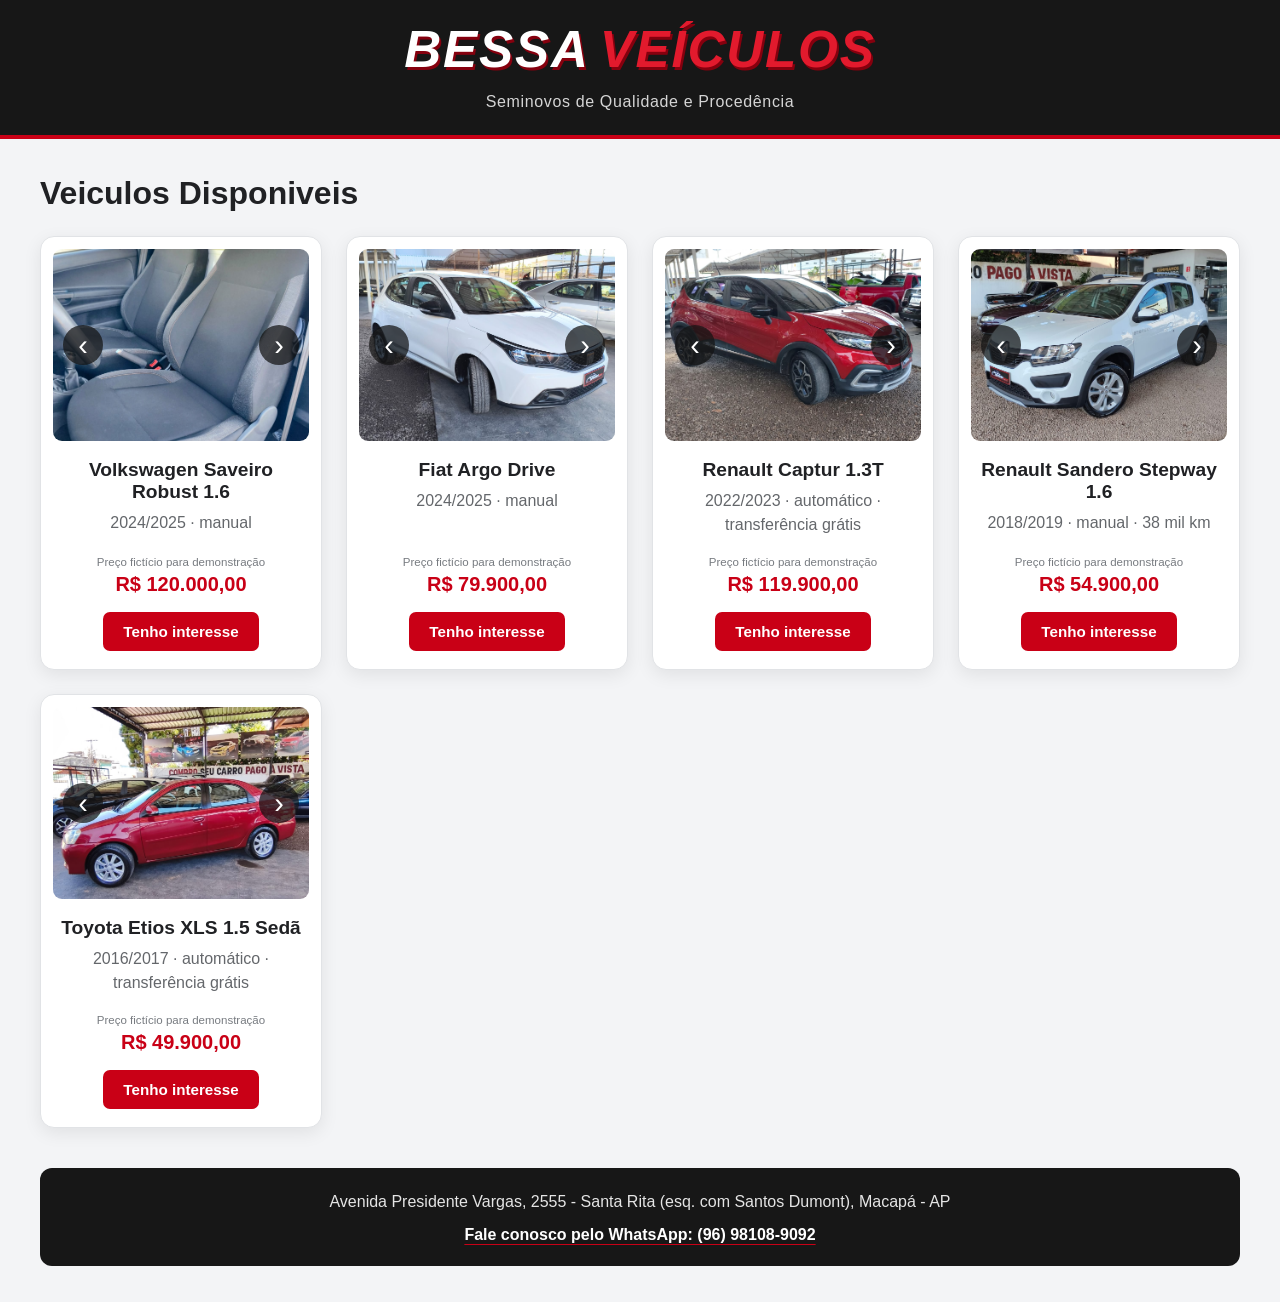
<file: index.html>
<!DOCTYPE html>
<html lang="pt-br">
<head>
    <meta charset="UTF-8">
    <meta name="viewport" content="width=device-width, initial-scale=1.0">
    <title>Bessa Veículos Macapá</title>
    <link rel="stylesheet" href="styles.css">
</head>
<body>
    <header class="marca">
        <span class="marca-nome">Bessa <span>Veículos</span></span>
    </header>
    <p class="slogan">Seminovos de Qualidade e Procedência</p>
    <main>
        <section id="vitrine">
            <h2>Veiculos Disponiveis</h2>
            <article class="veiculo veiculo-1" data-galeria="saveiro">
                <div class="carrosel">
                    <img src="img/saveiro.jpg" alt="Volkswagen Saveiro Robust 1.6">
                    <button class="btn-voltar" type="button" aria-label="Foto anterior">&lsaquo;</button>
                    <button class="btn-avancar" type="button" aria-label="Próxima foto">&rsaquo;</button>
                </div>
                <h3>Volkswagen Saveiro Robust 1.6</h3>
                <p>2024/2025 · manual</p>
                <p class="preco-legenda">Preço fictício para demonstração</p>
                <h2 class="preco">R$ 120.000,00</h2>
                <a class="btn-interesse" href="https://wa.me/5596981089092?text=Ol%C3%A1%2C%20tenho%20interesse%20na%20Volkswagen%20Saveiro%20Robust%201.6." target="_blank" rel="noopener noreferrer">Tenho interesse</a>
            </article>

            <article class="veiculo" data-galeria="argo">
                <div class="carrosel">
                    <img src="img/PHOTO-2026-10-15-19-53-22 5.jpg" alt="Fiat Argo Drive branco">
                    <button class="btn-voltar" type="button" aria-label="Foto anterior">&lsaquo;</button>
                    <button class="btn-avancar" type="button" aria-label="Próxima foto">&rsaquo;</button>
                </div>
                <h3>Fiat Argo Drive</h3>
                <p>2024/2025 · manual</p>
                <p class="preco-legenda">Preço fictício para demonstração</p>
                <h2 class="preco">R$ 79.900,00</h2>
                <a class="btn-interesse" href="https://wa.me/5596981089092?text=Ol%C3%A1%2C%20tenho%20interesse%20no%20Fiat%20Argo%20Drive." target="_blank" rel="noopener noreferrer">Tenho interesse</a>
            </article>

            <article class="veiculo" data-galeria="captur">
                <div class="carrosel">
                    <img src="img/PHOTO-2026-10-15-19-53-22 32.jpg" alt="Renault Captur vermelho">
                    <button class="btn-voltar" type="button" aria-label="Foto anterior">&lsaquo;</button>
                    <button class="btn-avancar" type="button" aria-label="Próxima foto">&rsaquo;</button>
                </div>
                <h3>Renault Captur 1.3T</h3>
                <p>2022/2023 · automático · transferência grátis</p>
                <p class="preco-legenda">Preço fictício para demonstração</p>
                <h2 class="preco">R$ 119.900,00</h2>
                <a class="btn-interesse" href="https://wa.me/5596981089092?text=Ol%C3%A1%2C%20tenho%20interesse%20no%20Renault%20Captur%201.3T." target="_blank" rel="noopener noreferrer">Tenho interesse</a>
            </article>

            <article class="veiculo" data-galeria="sandero">
                <div class="carrosel">
                    <img src="img/PHOTO-2026-10-15-19-53-22 43.jpg" alt="Renault Sandero Stepway branco">
                    <button class="btn-voltar" type="button" aria-label="Foto anterior">&lsaquo;</button>
                    <button class="btn-avancar" type="button" aria-label="Próxima foto">&rsaquo;</button>
                </div>
                <h3>Renault Sandero Stepway 1.6</h3>
                <p>2018/2019 · manual · 38 mil km</p>
                <p class="preco-legenda">Preço fictício para demonstração</p>
                <h2 class="preco">R$ 54.900,00</h2>
                <a class="btn-interesse" href="https://wa.me/5596981089092?text=Ol%C3%A1%2C%20tenho%20interesse%20no%20Renault%20Sandero%20Stepway%201.6." target="_blank" rel="noopener noreferrer">Tenho interesse</a>
            </article>

            <article class="veiculo" data-galeria="etios">
                <div class="carrosel">
                    <img src="img/PHOTO-2026-10-15-19-53-22 13.jpg" alt="Toyota Etios XLS Sedan vermelho">
                    <button class="btn-voltar" type="button" aria-label="Foto anterior">&lsaquo;</button>
                    <button class="btn-avancar" type="button" aria-label="Próxima foto">&rsaquo;</button>
                </div>
                <h3>Toyota Etios XLS 1.5 Sedã</h3>
                <p>2016/2017 · automático · transferência grátis</p>
                <p class="preco-legenda">Preço fictício para demonstração</p>
                <h2 class="preco">R$ 49.900,00</h2>
                <a class="btn-interesse" href="https://wa.me/5596981089092?text=Ol%C3%A1%2C%20tenho%20interesse%20no%20Toyota%20Etios%20XLS%201.5%20Sed%C3%A3." target="_blank" rel="noopener noreferrer">Tenho interesse</a>
            </article>
        </section>
        <footer>
            <p>Avenida Presidente Vargas, 2555 - Santa Rita (esq. com Santos Dumont), Macapá - AP</p>
            <a href="https://wa.me/5596981089092">Fale conosco pelo WhatsApp: (96) 98108-9092</a>
        </footer>
    </main>
    <dialog class="detalhe-veiculo" aria-labelledby="detalhe-titulo">
        <button class="detalhe-fechar" type="button" aria-label="Fechar detalhes">&times;</button>
        <div class="detalhe-foto">
            <img class="detalhe-imagem" alt="">
            <button class="detalhe-voltar" type="button" aria-label="Foto anterior">&lsaquo;</button>
            <button class="detalhe-avancar" type="button" aria-label="Próxima foto">&rsaquo;</button>
        </div>
        <div class="detalhe-conteudo">
            <h2 id="detalhe-titulo"></h2>
            <p class="detalhe-informacoes"></p>
            <p class="detalhe-legenda"></p>
            <p class="detalhe-preco"></p>
            <a class="btn-interesse detalhe-interesse" href="#" target="_blank" rel="noopener noreferrer">Tenho interesse</a>
        </div>
    </dialog>
    <script src="script.js"></script>
</body>
</html>
</file>
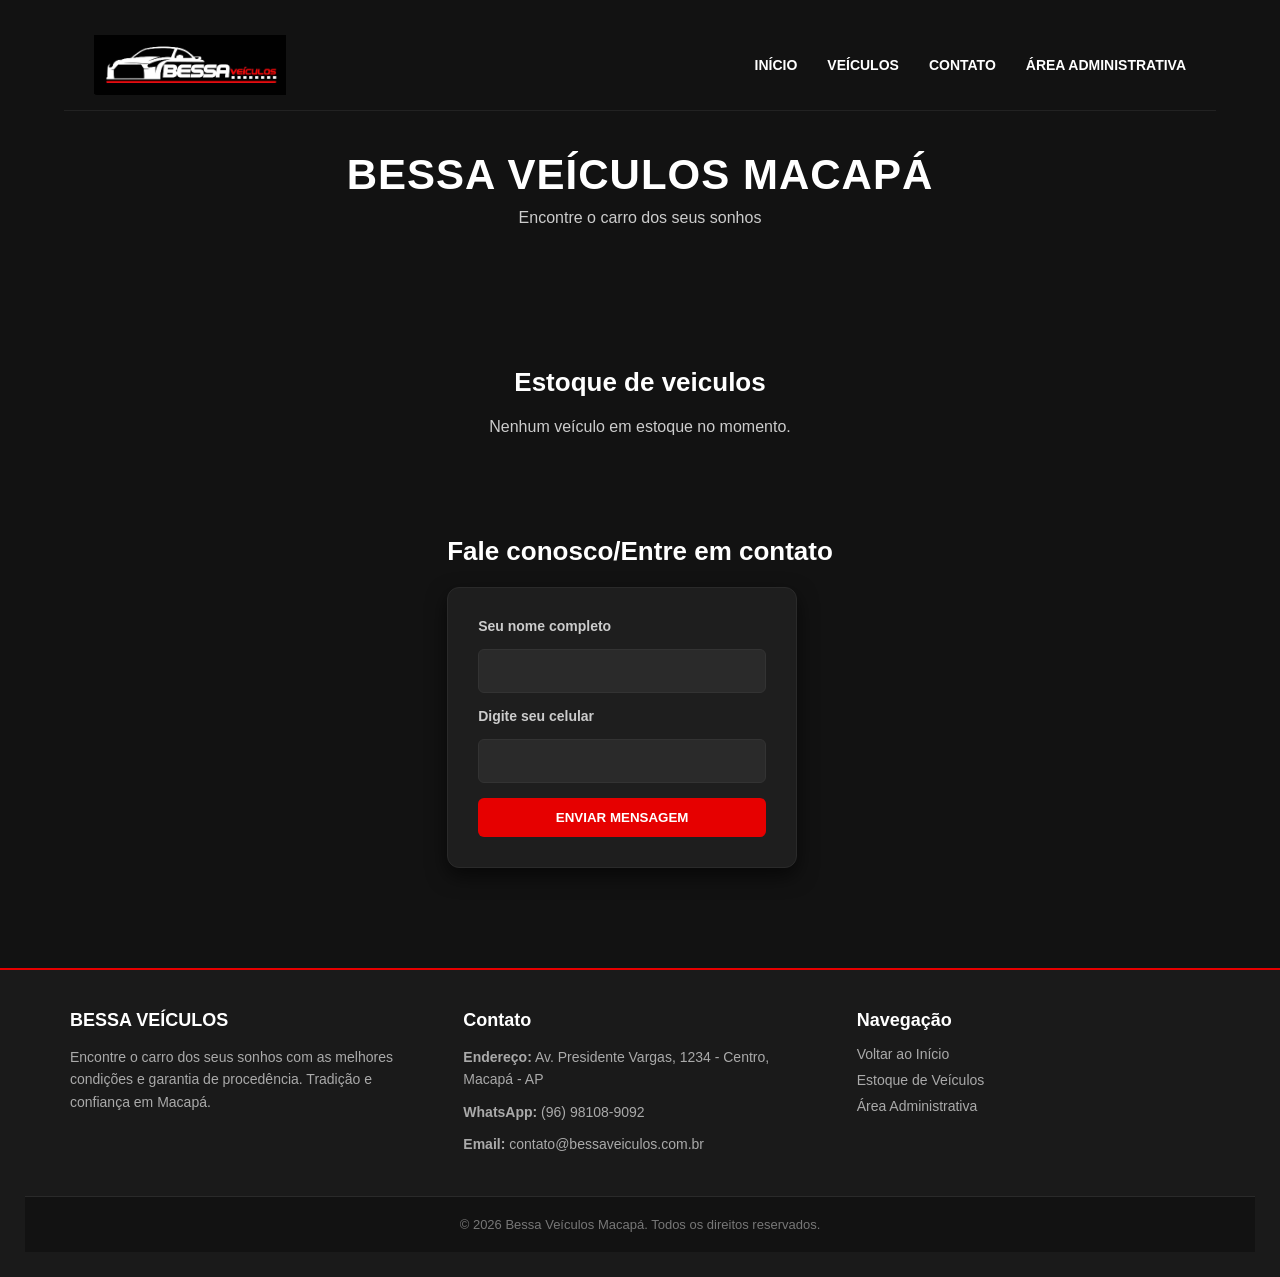
<file: Bessa Veiculos Macapa/index.html>
<!-- 
Projeto: Bessa Veículos
Aluno: Guilherme Gibson Rodrigues - RGM: 50059343 -->

<!DOCTYPE html>
<html lang="pt-br">
<head>
    <meta charset="UTF-8">
    <meta name="viewport" content="width=device-width, initial-scale=1.0">
    <title>Bessa Veiculos Macapá</title>
    <link rel="stylesheet" href="styles.css">
</head>
<body>
    <header>
        <nav>
            <img src="img/logo.png" alt="Logo Bessa veiculos" class="logo">
            <ul>
                <li><a href="#inicio">Início</a></li>
                <li><a href="#veiculos">Veículos</a></li>
                <li><a href="#contato">Contato</a></li>
                <li><a href="admin.html">Área administrativa</a></li>
            </ul>
        </nav>
    </header>
    <section id="inicio"><h1>Bessa veículos Macapá</h1><p>Encontre o carro dos seus sonhos</p>
        
    </section>

    <section id="veiculos"><h2 style="margin-top: 120px; text-align: center; color: white;"> Estoque de veiculos</h2>
    <div id="vitrine-veiculos" class="vitrine">

    </div></section>

    <section id="contato"><h2>Fale conosco/Entre em contato</h2>
        <form>
            <label>Seu nome completo</label>
                <input type="text" id="nomecontato">
            
            <label>Digite seu celular</label>
                <input type="tel" id="celularcontato">

                <button id="btncontato">
                    Enviar Mensagem
                </button>

                <p id="msgerro" style="color: #ff0000; font-size: 14px; text-align: center; margin-top: 10px; display: none;"></p>
        </form>
    </section>

       
    <footer class="footer-premium">
    <div class="footer-container">
        
        <div class="footer-coluna">
            <h3 style="color: #ffffff; margin-bottom: 15px; font-size: 18px;">BESSA VEÍCULOS</h3>
            <p>Encontre o carro dos seus sonhos com as melhores condições e garantia de procedência. Tradição e confiança em Macapá.</p>
        </div>
        
        
        <div class="footer-coluna">
            <h3 style="color: #ffffff; margin-bottom: 15px; font-size: 18px;">Contato</h3>
            <p><strong>Endereço:</strong> Av. Presidente Vargas, 1234 - Centro, Macapá - AP</p>
            <p><strong>WhatsApp:</strong> (96) 98108-9092</p>
            <p><strong>Email:</strong> contato@bessaveiculos.com.br</p>
        </div>
        
        
        <div class="footer-coluna">
            <h3 style="color: #ffffff; margin-bottom: 15px; font-size: 18px;">Navegação</h3>
            <a href="#inicio">Voltar ao Início</a>
            <a href="#veiculos">Estoque de Veículos</a>
            <a href="admin.html">Área Administrativa</a>
        </div>
    </div>
    
    <div class="footer-bottom">
        <p>© 2026 Bessa Veículos Macapá. Todos os direitos reservados.</p>
    </div>
</footer>

    <script src="app.js"></script>
</body>
</html>
</file>
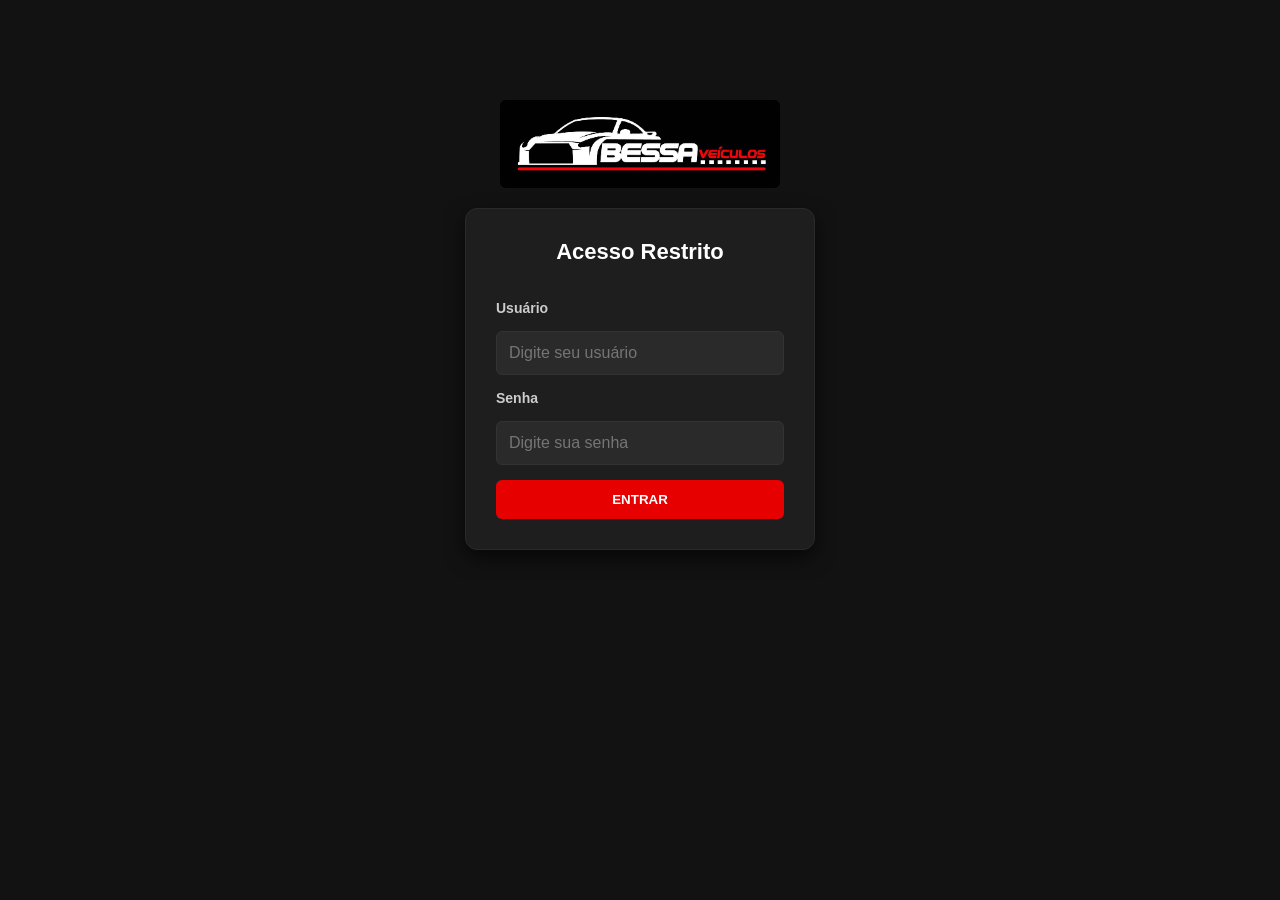
<file: Bessa Veiculos Macapa/admin.html>
<!DOCTYPE html>
<html lang="pt-br">
<head>
    <meta charset="UTF-8">
    <meta name="viewport" content="width=device-width, initial-scale=1.0">
    <title>Login BESSA</title>
    <link rel="stylesheet" href="styles.css">
</head>
<body>
    <img src="img/logo.png" alt="Logo bessa veiculos" class="logo-login">

    <form id="formLogin">
        <h2 style="margin-top: 0; font-size: 22px;">Acesso Restrito</h2>
        
        <label>Usuário</label>
        <input type="text" id="usuario" placeholder="Digite seu usuário">
        
        <label>Senha</label>
        <input type="password" id="senha" placeholder="Digite sua senha">
        
        <p id="msgerro" style="color: #ff0000; font-size: 14px; text-align: center; display: none; margin-bottom: 0;">Usuário ou senha inválidos.</p>
        
        
        <button type="submit">ENTRAR</button>
    </form>
    
    <script>
        const form = document.getElementById("formLogin");
        
        form.addEventListener("submit", function(evento){
            evento.preventDefault(); 
            
            const user = document.getElementById("usuario").value;
            const password = document.getElementById("senha").value;

            if (user === "admin" && password === "1234") {
                sessionStorage.setItem("logado", "true");
                window.location.href = "painel.html"; 
            } else {
                
                document.getElementById("msgerro").style.display = "block";
            }
        });
    </script>
</body>
</html>
</file>
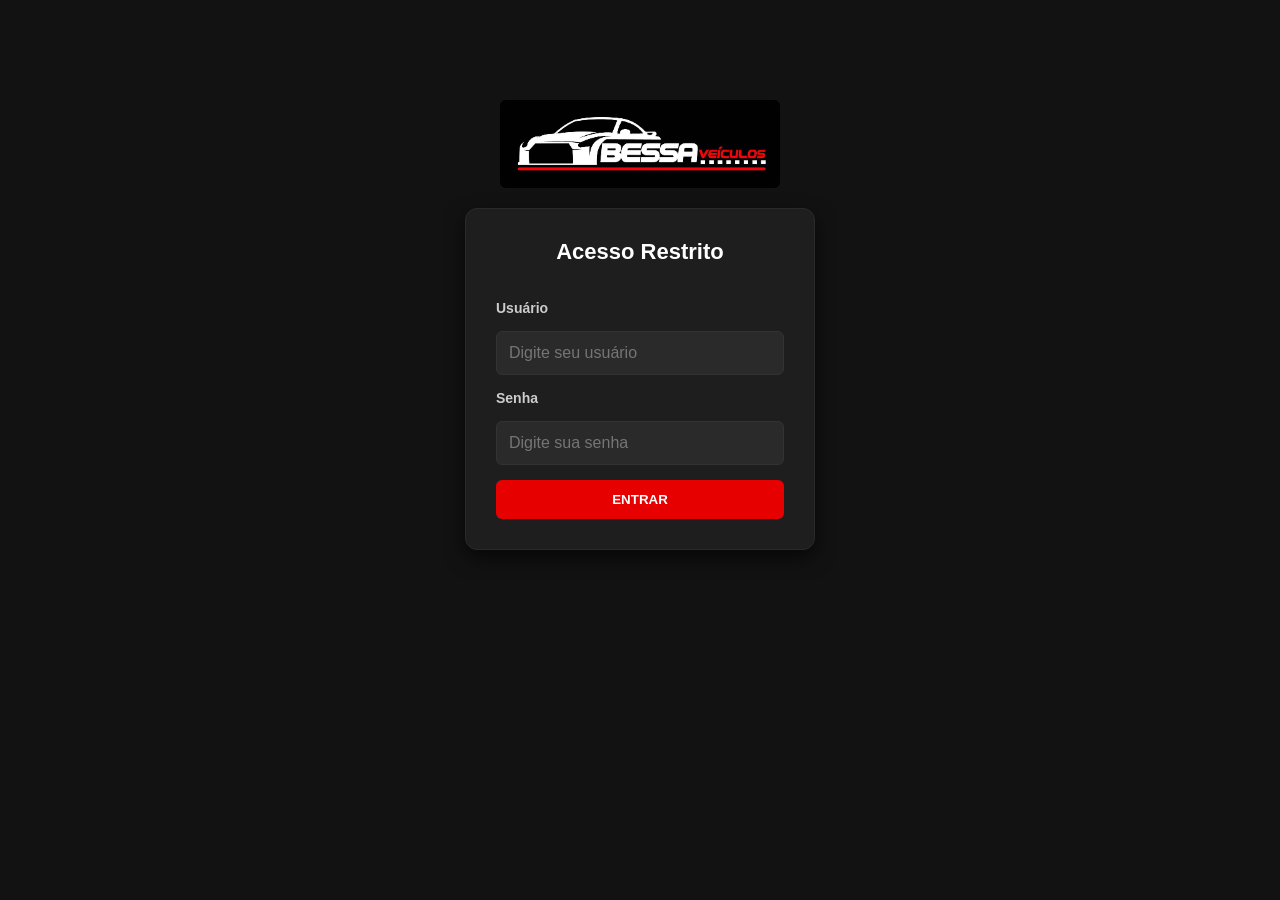
<file: Bessa Veiculos Macapa/painel.html>
<!DOCTYPE html>
<html lang="pt-br">
<head>
    <meta charset="UTF-8">
    <meta name="viewport" content="width=device-width, initial-scale=1.0">
    <title>Painel Bessa Veiculos</title>
    <link rel="stylesheet" href="styles.css">
    <script>
        if (sessionStorage.getItem("logado") !== "true") {
            window.location.href = "admin.html";
        }
    </script>
</head>
<body>
    <nav>
        <img src="img/logo.png" alt="logo bessa veiculos" class="logo">
        <button onclick="sair()">Sair</button>
    </nav>

    <div class="layout-painel">
        <form id="veiculo" style="width: 350px;">
            <h2 style="margin-top: 0; font-size: 20px; text-align: left;">Cadastrar Veículo</h2>
            <label>Marca</label>
            <input type="text" id="marca" required>
            <label>Modelo</label>
            <input type="text" id="modelo" required>
            <label>Ano</label>
            <input type="number" id="ano" required>
            <label>Preço</label>
            <input type="number" id="preco" required> 
            <label>Descrição</label>
            <input type="text" id="descricao" placeholder="Ex: Único dono, IPVA 2026 pago...">
            <label>Link da Foto</label>
            <input type="text" id="imagem" placeholder="Cole o link da imagem">
            <button type="submit" style="margin-top: 10px;">Salvar Veiculo</button>
        </form>

        <div class="coluna-tabelas" style="flex: 1;">
            <h2 style="margin-top: 0; font-size: 20px; text-align: left;">Veículos em Estoque</h2>
            <table> 
                <thead>
                    <tr>
                        <th>Marca</th>
                        <th>Modelo</th>
                        <th>Ano</th>
                        <th>Preço</th>
                        <th>Ações</th>
                    </tr>
                </thead>
                <tbody id="tabela-veiculos"></tbody>
            </table>
        </div>
    </div>

    <hr style="border: 1px solid #333; margin: 40px 0; width: 100%; max-width: 1200px;">

    <div class="layout-painel">
        <form id="form-vendedor" style="width: 350px;">
            <h2 style="margin-top: 0; font-size: 20px; text-align: left;">Cadastrar Vendedor</h2>
            <label>Nome Completo</label>
            <input type="text" id="nome-vendedor" required>
            <label>Matrícula</label>
            <input type="text" id="matricula-vendedor" required>
            <button type="submit" style="margin-top: 10px;">SALVAR VENDEDOR</button>
        </form>

        <div class="coluna-tabelas" style="flex: 1;">
            <h2 style="margin-top: 0; font-size: 20px; text-align: left;">Equipe de Vendas</h2>
            <table>
                <thead>
                    <tr>
                        <th>Nome</th>
                        <th>Matrícula</th>
                        <th>Ações</th>
                    </tr>
                </thead>
                <tbody id="tabela-vendedores"></tbody>
            </table>
        </div>
    </div>

    <hr style="border: 1px solid #333; margin: 40px 0; width: 100%; max-width: 1200px;">

    <div class="layout-painel">
        <form id="form-cliente" style="width: 350px;">
            <h2 style="margin-top: 0; font-size: 20px; text-align: left;">Cadastrar Cliente</h2>
            <label>Nome do Cliente</label>
            <input type="text" id="nome-cliente" required>
            <label>Celular</label>
            <input type="text" id="celular-cliente" required>
            <button type="submit" style="margin-top: 10px;">SALVAR CLIENTE</button>
        </form>

        <div class="coluna-tabelas" style="flex: 1;">
            <h2 style="margin-top: 0; font-size: 20px; text-align: left;">Lista de Clientes</h2>
            <table>
                <thead>
                    <tr>
                        <th>Nome</th>
                        <th>Celular</th>
                        <th>Ações</th>
                    </tr>
                </thead>
                <tbody id="tabela-clientes"></tbody>
            </table>
        </div>
    </div>

    <script src="app.js"></script>
</body>
</html>
</file>
<file: styles.css>
* {
    box-sizing: border-box;
}

body {
    margin: 0;
    background: #f3f4f6;
    color: #202124;
    font-family: Arial, Helvetica, sans-serif;
}

.marca {
    padding: 24px 20px 10px;
    background: #171717;
    color: #fff;
    text-align: center;
}

.marca-nome {
    display: inline-flex;
    align-items: baseline;
    gap: 10px;
    font-family: Impact, "Arial Narrow", "Trebuchet MS", sans-serif;
    font-size: clamp(2rem, 5vw, 3.2rem);
    font-style: italic;
    font-weight: 900;
    letter-spacing: 0.035em;
    line-height: 1;
    text-transform: uppercase;
    text-shadow: 2px 3px 0 #85000e;
}

.marca-nome span {
    color: #e21a2d;
}

.slogan {
    margin: 0;
    padding: 8px 20px 24px;
    background: #171717;
    border-bottom: 4px solid #c90016;
    color: #d5d5d5;
    font-size: 1rem;
    letter-spacing: 0.04em;
    text-align: center;
}

main {
    width: min(1200px, calc(100% - 32px));
    margin: 36px auto;
}

#vitrine {
    display: grid;
    grid-template-columns: repeat(auto-fit, minmax(min(100%, 260px), 1fr));
    align-items: stretch;
    gap: 24px;
}

#vitrine > h2 {
    grid-column: 1 / -1;
    margin: 0;
    color: #202124;
    font-size: clamp(1.5rem, 3vw, 2rem);
}

.veiculo {
    display: flex;
    min-width: 0;
    flex-direction: column;
    overflow: hidden;
    padding: 12px 12px 18px;
    border: 1px solid #e1e3e6;
    border-radius: 14px;
    background: #fff;
    box-shadow: 0 5px 18px rgb(0 0 0 / 8%);
    text-align: center;
    transition: transform 180ms ease, box-shadow 180ms ease;
    cursor: pointer;
}

.veiculo:hover {
    transform: translateY(-4px);
    box-shadow: 0 10px 24px rgb(0 0 0 / 13%);
}

.carrosel {
    position: relative;
    overflow: hidden;
    aspect-ratio: 4 / 3;
    border-radius: 9px;
    background: #e8e8e8;
}

.carrosel img {
    display: block;
    width: 100%;
    height: 100%;
    object-fit: cover;
}

.carrosel .btn-voltar,
.carrosel .btn-avancar {
    position: absolute;
    top: 50%;
    display: grid;
    width: 40px;
    height: 40px;
    place-items: center;
    transform: translateY(-50%);
    border: 0;
    border-radius: 50%;
    background: rgb(20 20 20 / 72%);
    color: #fff;
    cursor: pointer;
    font-size: 1.8rem;
    line-height: 1;
    transition: background 160ms ease, scale 160ms ease;
}

.carrosel .btn-voltar {
    left: 10px;
}

.carrosel .btn-avancar {
    right: 10px;
}

.carrosel .btn-voltar:hover,
.carrosel .btn-avancar:hover {
    scale: 1.08;
    background: #c90016;
}

.veiculo h3 {
    margin: 18px 8px 8px;
    color: #202124;
    font-size: 1.2rem;
}

.veiculo p {
    flex: 1;
    margin: 0 8px 18px;
    color: #64676b;
    line-height: 1.5;
}

.veiculo .preco-legenda {
    flex: 0;
    margin: 0 8px 3px;
    color: #777b80;
    font-size: 0.72rem;
    line-height: 1.3;
}

.veiculo .preco {
    flex: 0;
    margin: 0 8px 16px;
    color: #c90016;
    font-size: 1.25rem;
}

.veiculo:focus-visible {
    outline: 3px solid #c90016;
    outline-offset: 4px;
}

.btn-interesse {
    display: inline-block;
    align-self: center;
    padding: 11px 20px;
    border: 0;
    border-radius: 7px;
    background: #c90016;
    color: #fff;
    cursor: pointer;
    font-size: 0.95rem;
    font-weight: 700;
    text-decoration: none;
    transition: background 160ms ease;
}

.btn-interesse:hover {
    background: #a90012;
}

button:focus-visible,
a:focus-visible {
    outline: 3px solid #202124;
    outline-offset: 3px;
}

footer {
    margin-top: 40px;
    padding: 22px;
    border-radius: 12px;
    background: #171717;
    color: #fff;
    text-align: center;
}

footer p {
    margin: 0 0 12px;
    color: #e5e5e5;
    line-height: 1.5;
}

footer a {
    color: #fff;
    font-weight: 700;
    text-decoration-color: #c90016;
    text-underline-offset: 4px;
}

.detalhe-veiculo {
    position: fixed;
    grid-template-columns: minmax(0, 1.5fr) minmax(260px, 0.8fr);
    align-items: stretch;
    width: min(1000px, calc(100vw - 32px));
    height: min(760px, calc(100dvh - 32px));
    max-width: none;
    max-height: calc(100dvh - 32px);
    padding: 0;
    overflow: hidden;
    border: 0;
    border-radius: 16px;
    background: #fff;
    color: #202124;
    box-shadow: 0 20px 70px rgb(0 0 0 / 35%);
}

.detalhe-veiculo:not([open]) {
    display: none;
}

.detalhe-veiculo[open] {
    display: grid;
    grid-template-rows: minmax(0, 1fr);
}

.detalhe-veiculo::backdrop {
    background: rgb(12 12 12 / 78%);
    backdrop-filter: blur(3px);
}

.detalhe-foto {
    position: relative;
    display: grid;
    min-width: 0;
    min-height: 0;
    overflow: hidden;
    place-items: center;
    background: #151515;
}

.detalhe-imagem {
    display: block;
    min-width: 0;
    min-height: 0;
    width: 100%;
    height: 100%;
    max-width: 100%;
    max-height: 100%;
    object-fit: contain;
}

.detalhe-foto button,
.detalhe-fechar {
    position: absolute;
    z-index: 1;
    display: grid;
    width: 46px;
    height: 46px;
    place-items: center;
    border: 0;
    border-radius: 50%;
    background: rgb(20 20 20 / 78%);
    color: #fff;
    cursor: pointer;
    font-size: 2rem;
    line-height: 1;
}

.detalhe-foto button {
    top: 50%;
    transform: translateY(-50%);
}

.detalhe-voltar {
    left: 16px;
}

.detalhe-avancar {
    right: 16px;
}

.detalhe-foto button:hover,
.detalhe-fechar:hover {
    background: #c90016;
}

.detalhe-fechar {
    top: 12px;
    right: 12px;
    z-index: 2;
    background: rgb(20 20 20 / 82%);
    font-size: 1.8rem;
}

.detalhe-conteudo {
    display: flex;
    min-height: 0;
    flex-direction: column;
    justify-content: center;
    overflow-y: auto;
    padding: 24px clamp(20px, 5vw, 40px) 30px;
    text-align: center;
}

.detalhe-conteudo h2 {
    margin: 0 38px 10px;
    color: #202124;
    font-size: clamp(1.4rem, 3vw, 2rem);
}

.detalhe-informacoes {
    margin: 0 0 14px;
    color: #64676b;
    line-height: 1.5;
}

.detalhe-legenda {
    margin: 0 0 3px;
    color: #777b80;
    font-size: 0.8rem;
}

.detalhe-preco {
    margin: 0 0 18px;
    color: #c90016;
    font-size: 1.5rem;
    font-weight: 800;
}

@media (max-width: 600px) {
    main {
        width: min(100% - 24px, 420px);
        margin: 24px auto;
    }

    #vitrine {
        gap: 18px;
    }

    .detalhe-veiculo {
        grid-template-columns: minmax(0, 1fr);
        grid-template-rows: minmax(0, 1fr) auto;
        width: calc(100vw - 20px);
        height: calc(100dvh - 20px);
        max-height: calc(100dvh - 20px);
        border-radius: 12px;
    }

    .detalhe-foto {
        min-height: 0;
    }

    .detalhe-foto button {
        width: 40px;
        height: 40px;
    }

    .detalhe-conteudo {
        padding: 14px 18px 18px;
    }

    .detalhe-conteudo h2 {
        margin-bottom: 6px;
        font-size: 1.25rem;
    }

    .detalhe-informacoes {
        margin-bottom: 8px;
    }

    .detalhe-preco {
        margin-bottom: 12px;
        font-size: 1.25rem;
    }
}

@media (max-height: 560px) {
    .detalhe-veiculo {
        grid-template-columns: minmax(0, 1.5fr) minmax(230px, 0.8fr);
        grid-template-rows: minmax(0, 1fr);
        height: calc(100dvh - 20px);
        max-height: calc(100dvh - 20px);
    }

    .detalhe-conteudo {
        padding: 12px 18px;
    }

    .detalhe-conteudo h2 {
        font-size: 1.25rem;
    }

    .detalhe-preco {
        font-size: 1.2rem;
    }
}

@media (prefers-reduced-motion: reduce) {
    *,
    *::before,
    *::after {
        scroll-behavior: auto !important;
        transition-duration: 0.01ms !important;
    }
}
</file>
<file: Bessa Veiculos Macapa/styles.css>
* {
    box-sizing: border-box;
    margin: 0;
    padding: 0;
    font-family: Arial, Helvetica, sans-serif;
}

header {
    width: 100%;
    display: flex;
    flex-direction: column;
    align-items: center;
}

html {
    scroll-behavior: smooth;
}

body {
    background-color: #121212;
    color: #ffffff;
    display: flex;
    flex-direction: column;
    align-items: center;
    justify-content: flex-start;
    min-height: 100vh;
    padding-top: 20px; 
}

form {
    background-color: #1e1e1e;
    padding: 30px;
    border-radius: 12px;
    border: 1px solid #2a2a2a;
    box-shadow: 0 8px 20px rgba(0, 0, 0, 0.6);
    display: flex;
    flex-direction: column;
    gap: 15px;
    width: 350px;
    margin-bottom: 40px;
}

label {
    font-size: 14px;
    color: #cccccc;
    font-weight: bold;
}

input {
    padding: 12px;
    border-radius: 6px;
    border: 1px solid #333;
    background-color: #2a2a2a;
    color: #ffffff;
    font-size: 16px;
    transition: border-color 0.3s ease, background-color 0.3s ease;
}

input:focus {
    outline: none;
    border-color: #ff0000;
    background-color: #222222;
}

button {
    padding: 12px;
    background-color: #e60000;
    color: #ffffff;
    border: none;
    border-radius: 6px;
    font-weight: bold;
    cursor: pointer;
    text-transform: uppercase;
    transition: background-color 0.3s ease, transform 0.2s ease;
}

button:hover {
    background-color: #ff1a1a;
    transform: scale(1.02);
}

.layout-painel {
    display: flex;
    flex-direction: row;
    gap: 40px;
    width: 100%;
    max-width: 1200px;
    align-items: flex-start;
    margin-top: 20px;
    padding: 0 20px;
}

table {
    width: 100%;
    border-collapse: collapse;
    background-color: #1e1e1e;
    border-radius: 10px;
    overflow: hidden;
    box-shadow: 0 4px 15px rgba(0, 0, 0, 0.5);
    margin-top: 10px;
}

th, td {
    padding: 15px;
    text-align: left;
    border-bottom: 1px solid #333;
}

th {
    background-color: #2a2a2a;
    color: #ffffff;
    font-weight: bold;
    text-transform: uppercase;
    font-size: 14px;
}

td {
    color: #cccccc;
}

tbody tr:hover {
    background-color: #252525;
}

.coluna-tabelas {
    display: flex;
    flex-direction: column;
    gap: 30px;
    width: 100%;
}

nav {
    width: 90vw;
    max-width: 1200px;
    display: flex;
    justify-content: space-between;
    align-items: center;
    padding: 15px 30px;
    margin-bottom: 30px;
    border-bottom: 1px solid #222;
}

nav button {
    padding: 8px 25px;
    font-size: 14px;
}

.logo {
    height: 60px;
    object-fit: contain;
}

ul {
    list-style: none;
    display: flex;
    gap: 30px;
    margin-bottom: 0; 
}

ul a {
    text-decoration: none;
    color: #ffffff;
    font-weight: bold;
    text-transform: uppercase;
    font-size: 14px;
    transition: color 0.3s ease;
}

ul a:hover {
    color: #ff0000;
}

h1 {
    font-size: 42px;
    font-weight: 800;
    letter-spacing: 1px;
    margin-top: 10px;
    margin-bottom: 10px;
    text-align: center;
    text-transform: uppercase;
}

h2 {
    font-size: 26px;
    margin-top: 30px;
    margin-bottom: 20px;
    text-align: center;
}

p {
    color: #cccccc;
    margin-bottom: 20px;
    text-align: center;
}

footer {
    width: 100%;
    text-align: center;
    padding: 25px;
    margin-top: auto;
    border-top: 1px solid #222;
    color: #777;
    font-size: 14px;
}

.vitrine {
    display: grid;
    grid-template-columns: repeat(auto-fit, minmax(320px, 1fr));
    gap: 30px;
    justify-items: center;
    max-width: 1200px;
    margin: 20px auto 50px auto;
}

.card-carro {
    background-color: #1e1e1e;
    width: 320px;
    padding: 20px;
    border-radius: 12px;
    border: 1px solid #2a2a2a; 
    box-shadow: 0 8px 20px rgba(0, 0, 0, 0.6);
    text-align: center;
    display: flex;
    flex-direction: column;
    justify-content: space-between; 
    transition: transform 0.3s ease, border-color 0.3s ease, box-shadow 0.3s ease;
}

.card-carro:hover {
    transform: translateY(-8px); 
    border-color: #ff0000; 
    box-shadow: 0 12px 25px rgba(255, 0, 0, 0.15); 
}

.card-carro img {
    width: 100%;
    height: 180px;
    object-fit: cover;
    border-radius: 8px;
    margin-bottom: 15px;
    background-color: #333;
}

.card-carro h3 {
    font-size: 20px;
    margin-bottom: 10px;
    text-transform: uppercase;
    color: white;
}

.card-carro .preco {
    color: #ff0000;
    font-size: 24px;
    font-weight: bold;
    margin-top: auto; 
    padding-top: 15px;
    border-top: 1px solid #2a2a2a;
}

.card-carro .descricao {
    font-size: 14px;
    color: #cccccc;
    margin: 10px 0;
    line-height: 1.4;
    font-style: italic;
}

.logo-login{
    width: 280px;
    object-fit: contain;
    margin-top: 80px;
    margin-bottom: 20px;
    border-radius: 6px;
}


.footer-premium {
    background-color: #1a1a1a;
    width: 100%;
    border-top: 2px solid #e60000; 
    margin-top: 60px;
    padding-top: 40px;
}

.footer-container {
    max-width: 1200px;
    margin: 0 auto;
    display: flex;
    justify-content: space-between;
    gap: 40px;
    padding: 0 30px 30px 30px;
    flex-wrap: wrap; 
}

.footer-coluna {
    flex: 1;
    min-width: 250px;
    text-align: left;
}

.footer-coluna p {
    color: #aaaaaa;
    font-size: 14px;
    line-height: 1.6;
    text-align: left; 
    margin-bottom: 10px;
}

.footer-coluna a {
    display: block;
    color: #aaaaaa;
    text-decoration: none;
    font-size: 14px;
    margin-bottom: 10px;
    transition: color 0.3s ease;
}

.footer-coluna a:hover {
    color: #e60000;
}

.footer-bottom {
    text-align: center;
    padding: 20px;
    background-color: #121212;
    border-top: 1px solid #2a2a2a;
}

.footer-bottom p {
    color: #777;
    font-size: 13px;
    margin: 0;
    text-align: center;
}

@media (max-width: 768px) {
    .layout-painel {
        flex-direction: column;
        align-items: center;
        gap: 20px;
    }
    
    form {
        width: 100% !important;
        max-width: 350px;
    }

    .coluna-tabelas {
        width: 100%;
        overflow-x: auto;
    }

    .footer-container {
        flex-direction: column;
        text-align: center;
        gap: 20px;
    }

    .footer-coluna,
    .footer-coluna p,
    .footer-coluna h3 {
        text-align: center;
    }
    
    ul {
        flex-direction: column;
        gap: 15px;
        align-items: center;
        margin-top: 15px;
    }
    
    nav {
        flex-direction: column;
    }
}
</file>
